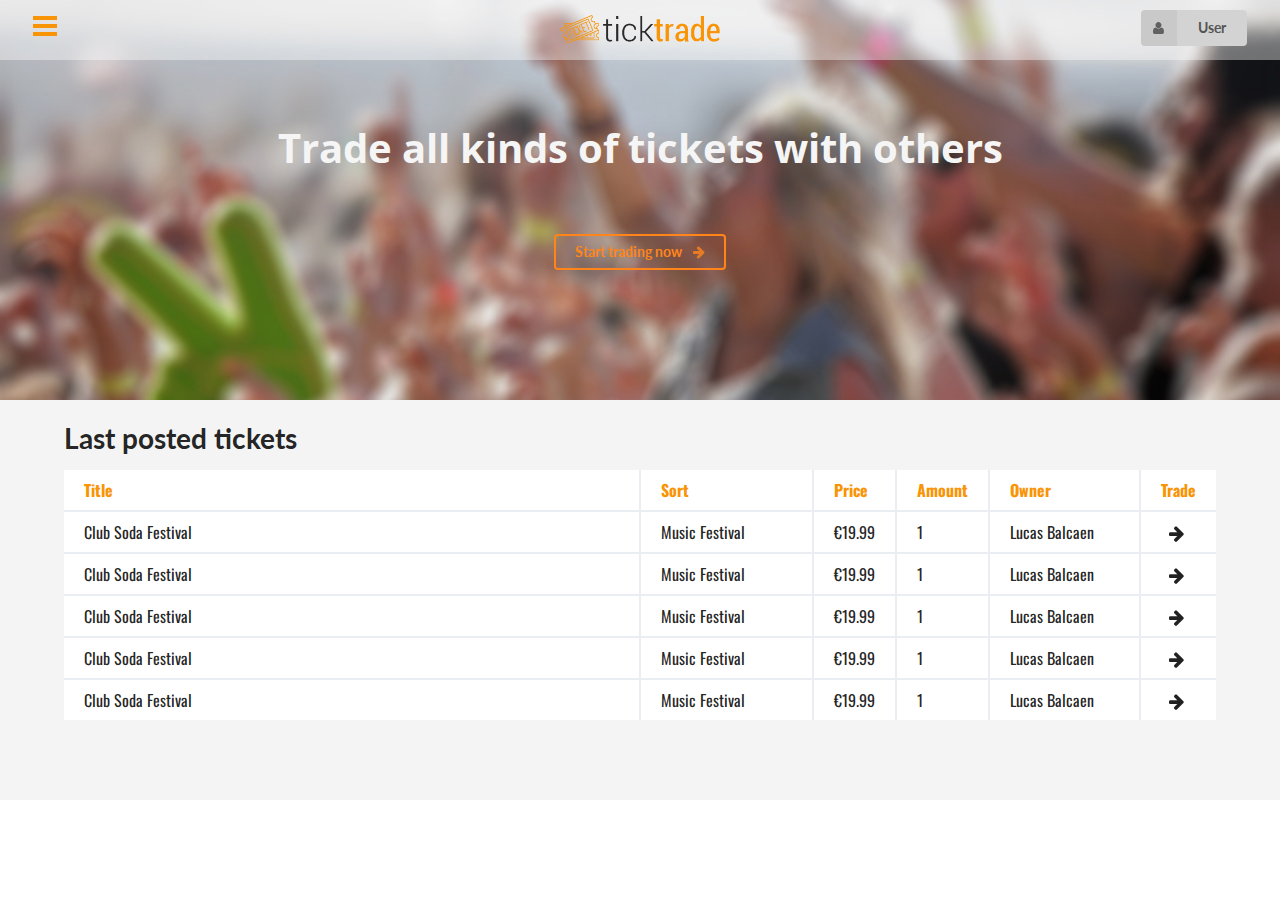
<file: src/index.html>
<!DOCTYPE html>
<html ng-app>
<head lang="en">
    <meta charset="UTF-8">
    <link rel="stylesheet" type="text/css" href="less/navicoon.css"/>
    <link rel="stylesheet" type="text/css" href="../lib/semantic-ui/semantic.min.css">
    <link rel="stylesheet" type="text/css" href="less/style.css"/>
    <script src="../lib/jquery/jquery-2.1.4.min.js"></script>
    <link href='https://fonts.googleapis.com/css?family=Open+Sans+Condensed:300' rel='stylesheet' type='text/css'>
    <link href='https://fonts.googleapis.com/css?family=Oswald' rel='stylesheet' type='text/css'>
    <title></title>

</head>
<body>
<header>
    <div id="bovenbar">
        <div class="hamburger">
            <div></div>
            <div></div>
            <div></div>
        </div>
        <img id="logo" src="images/logo.png">
        <div class="ui floating labeled icon dropdown button" id="rechterheader">
            <i class="user icon"></i>
            <span class="text">User</span>
            <div class="menu">
                <div class="item">
                    <i class="sign in icon"></i>
                    <a href="#">Sign In</a>
                </div>
                <div class="item">
                    <i class="add user icon"></i>
                    <a href="#">Register</a>
                </div>
            </div>
        </div>
    </div>
    <div class="zijmenu">
        <!-- Menu -->
        <ul>
            <li><a href="index.html">Home</a></li>
            <li><a href="werking.html">Werking</a></li>
            <li><a href="#">Help</a></li>
            <li><a href="#">Contact</a></li>
        </ul>
    </div>
    <h1 class="grotewittetitel">Trade all kinds of tickets with others</h1>
    <button class="ui inverted orange button" id="getstartedbtn">Start trading now <i class="right arrow icon"></i></button>
</header>
<section id="wrapper">
    <h1>Last posted tickets</h1>
    <table>
        <thead>
        <tr>
            <th>Title</th>
            <th>Sort</th>
            <th>Price</th>
            <th>Amount</th>
            <th>Owner</th>
            <th>Trade</th>
        </tr>
        </thead>
        <tbody>
            <tr>
                <td>Club Soda Festival</td>
                <td>Music Festival</td>
                <td>€19.99</td>
                <td>1</td>
                <td>Lucas Balcaen</td>
                <td><i class="right arrow icon"></i></td>
            </tr>
            <tr>
                <td>Club Soda Festival</td>
                <td>Music Festival</td>
                <td>€19.99</td>
                <td>1</td>
                <td>Lucas Balcaen</td>
                <td><i class="right arrow icon"></i></td>
            </tr>
            <tr>
                <td>Club Soda Festival</td>
                <td>Music Festival</td>
                <td>€19.99</td>
                <td>1</td>
                <td>Lucas Balcaen</td>
                <td><i class="right arrow icon"></i></td>
            </tr>
            <tr>
                <td>Club Soda Festival</td>
                <td>Music Festival</td>
                <td>€19.99</td>
                <td>1</td>
                <td>Lucas Balcaen</td>
                <td><i class="right arrow icon"></i></td>
            </tr>
            <tr>
                <td>Club Soda Festival</td>
                <td>Music Festival</td>
                <td>€19.99</td>
                <td>1</td>
                <td>Lucas Balcaen</td>
                <td><i class="right arrow icon"></i></td>
            </tr>
        </tbody>

</section>



<script src="js/navnavigatie.js"></script>
<script src="js/semanticinits.js"></script>

<script src="../lib/semantic-ui/semantic.min.js"></script>
</body>
</html>
</file>
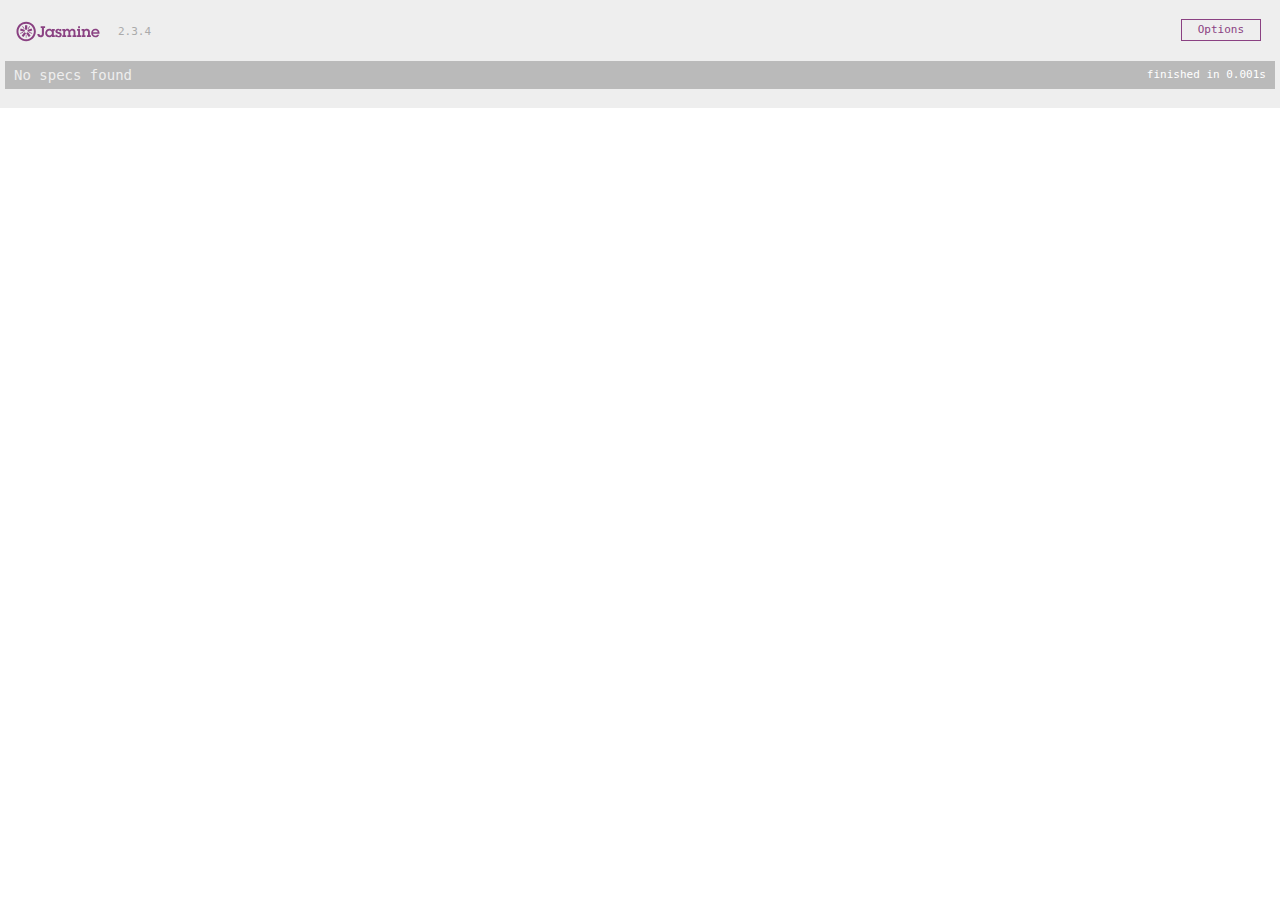
<file: SpecRunner.html>
<!DOCTYPE html>
<html>
<head>
  <meta charset="utf-8">
  <title>Jasmine Spec Runner v2.3.4</title>

  <link rel="shortcut icon" type="image/png" href="lib/jasmine-2.3.4/jasmine_favicon.png">
  <link rel="stylesheet" href="lib/jasmine-2.3.4/jasmine.css">

  <script src="lib/jasmine-2.3.4/jasmine.js"></script>
  <script src="lib/jasmine-2.3.4/jasmine-html.js"></script>
  <script src="lib/jasmine-2.3.4/boot.js"></script>

  <!-- include source files here... -->


  <!-- include spec files here... -->


</head>

<body>
</body>
</html>
</file>
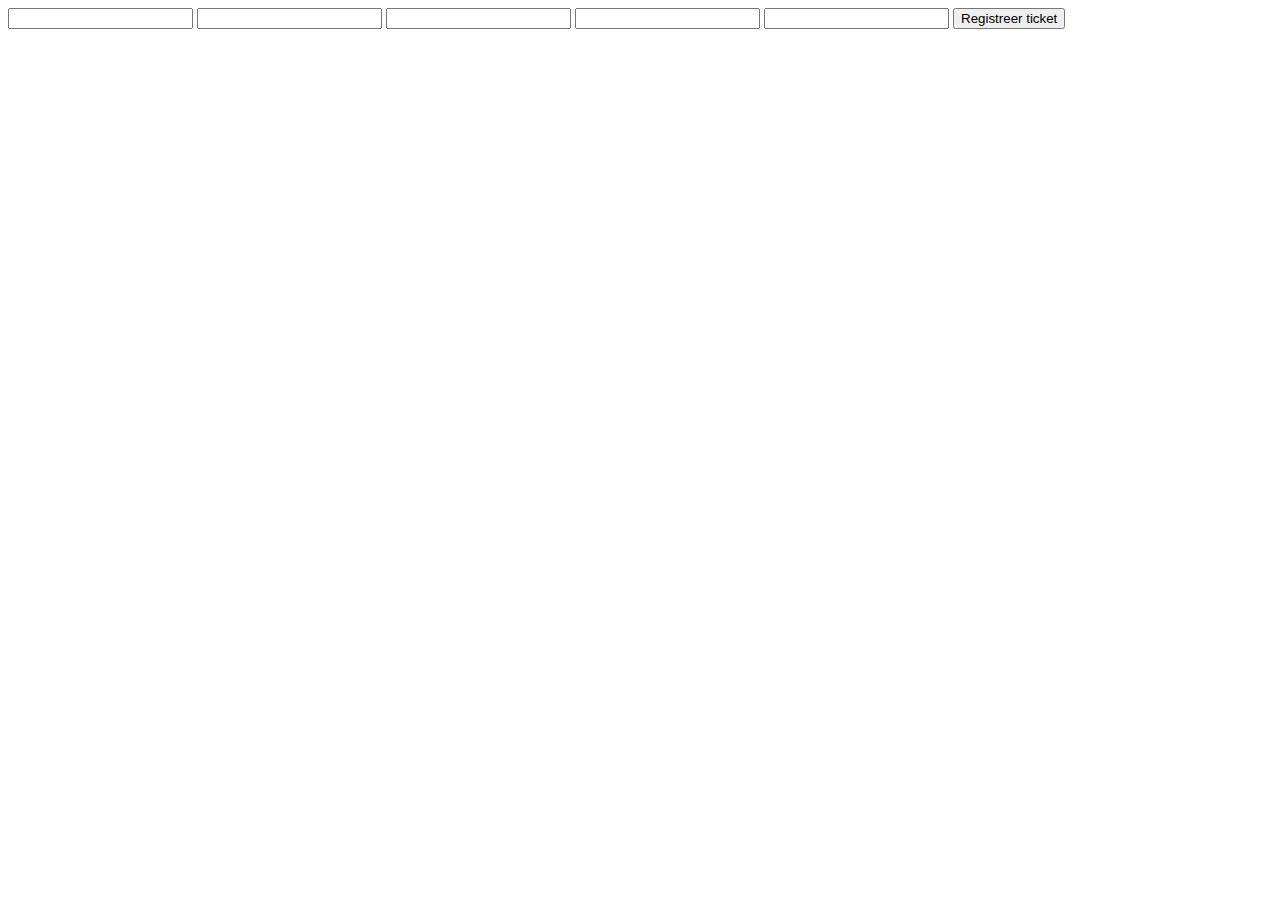
<file: src/ticketregistreren.html>
<!DOCTYPE html>
<html lang="en">
<head>
    <meta charset="UTF-8">
    <title></title>
</head>
<body>
    <form>
        <input type="text" id="formTicketTitle" name="formTicketTitle" />
        <input type="text" id="formTicketSort" name="formTicketSort" />
        <input type="text" id="formTicketPrice" name="formTicketPrice" />
        <input type="text" id="formTicketAmount" name="formTicketAmount" />
        <input type="text" id="formTicketOwner" name="formTicketOwner" />
        <button id="btnSaveTicket" name="btnSaveTicket">Registreer ticket</button>
    </form>
</body>
</html>
</file>
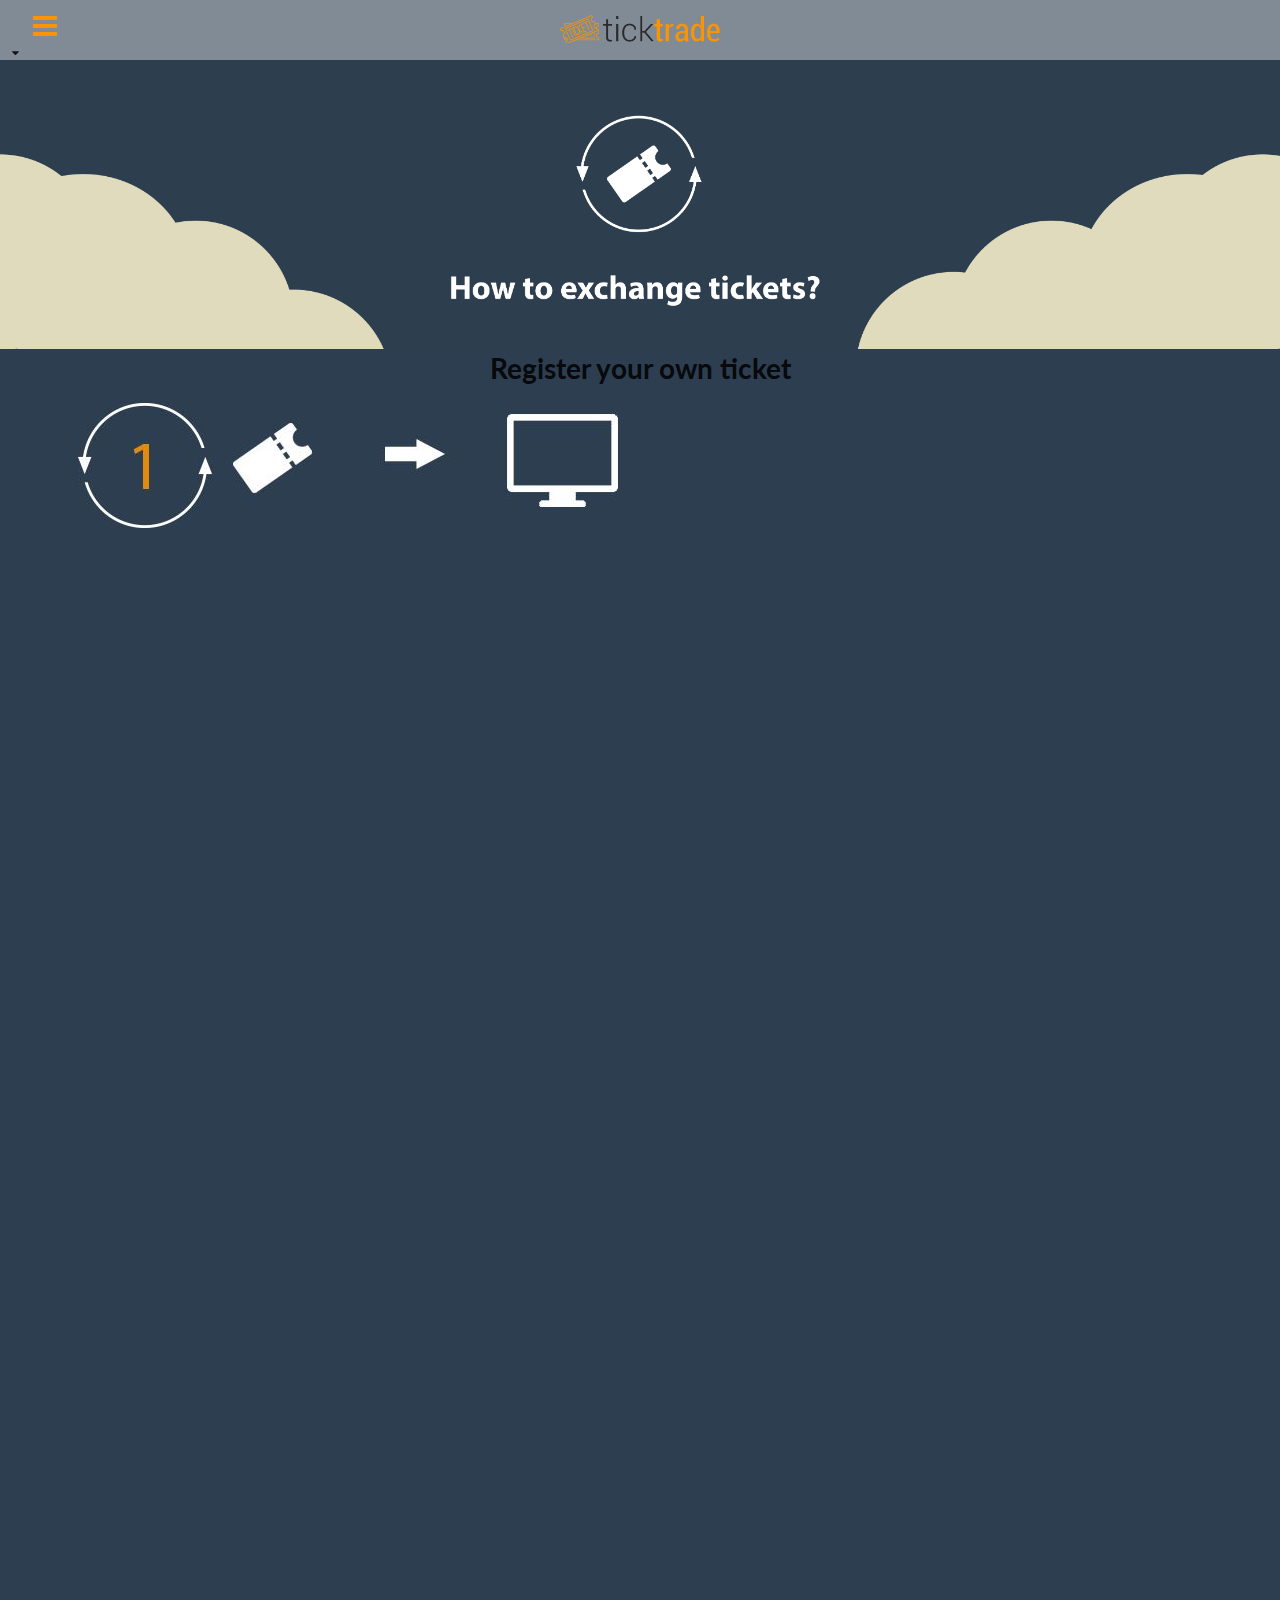
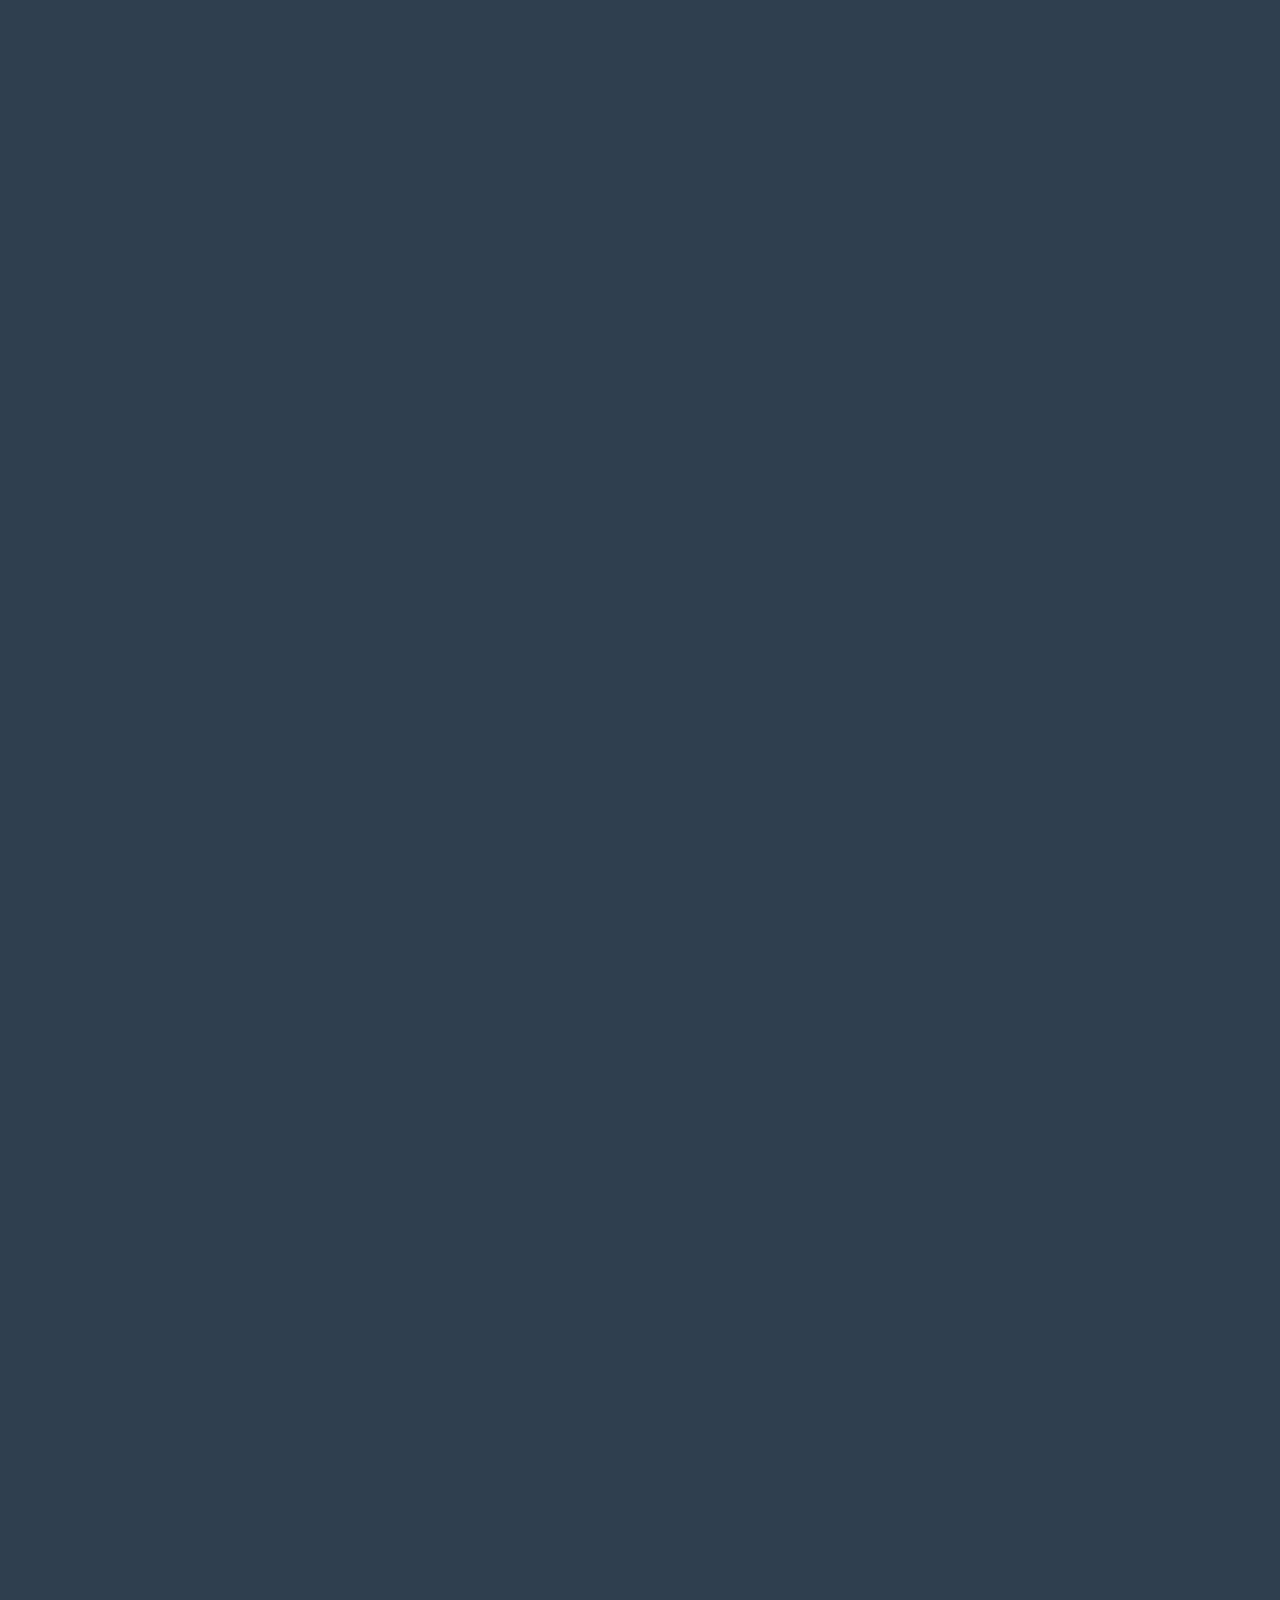
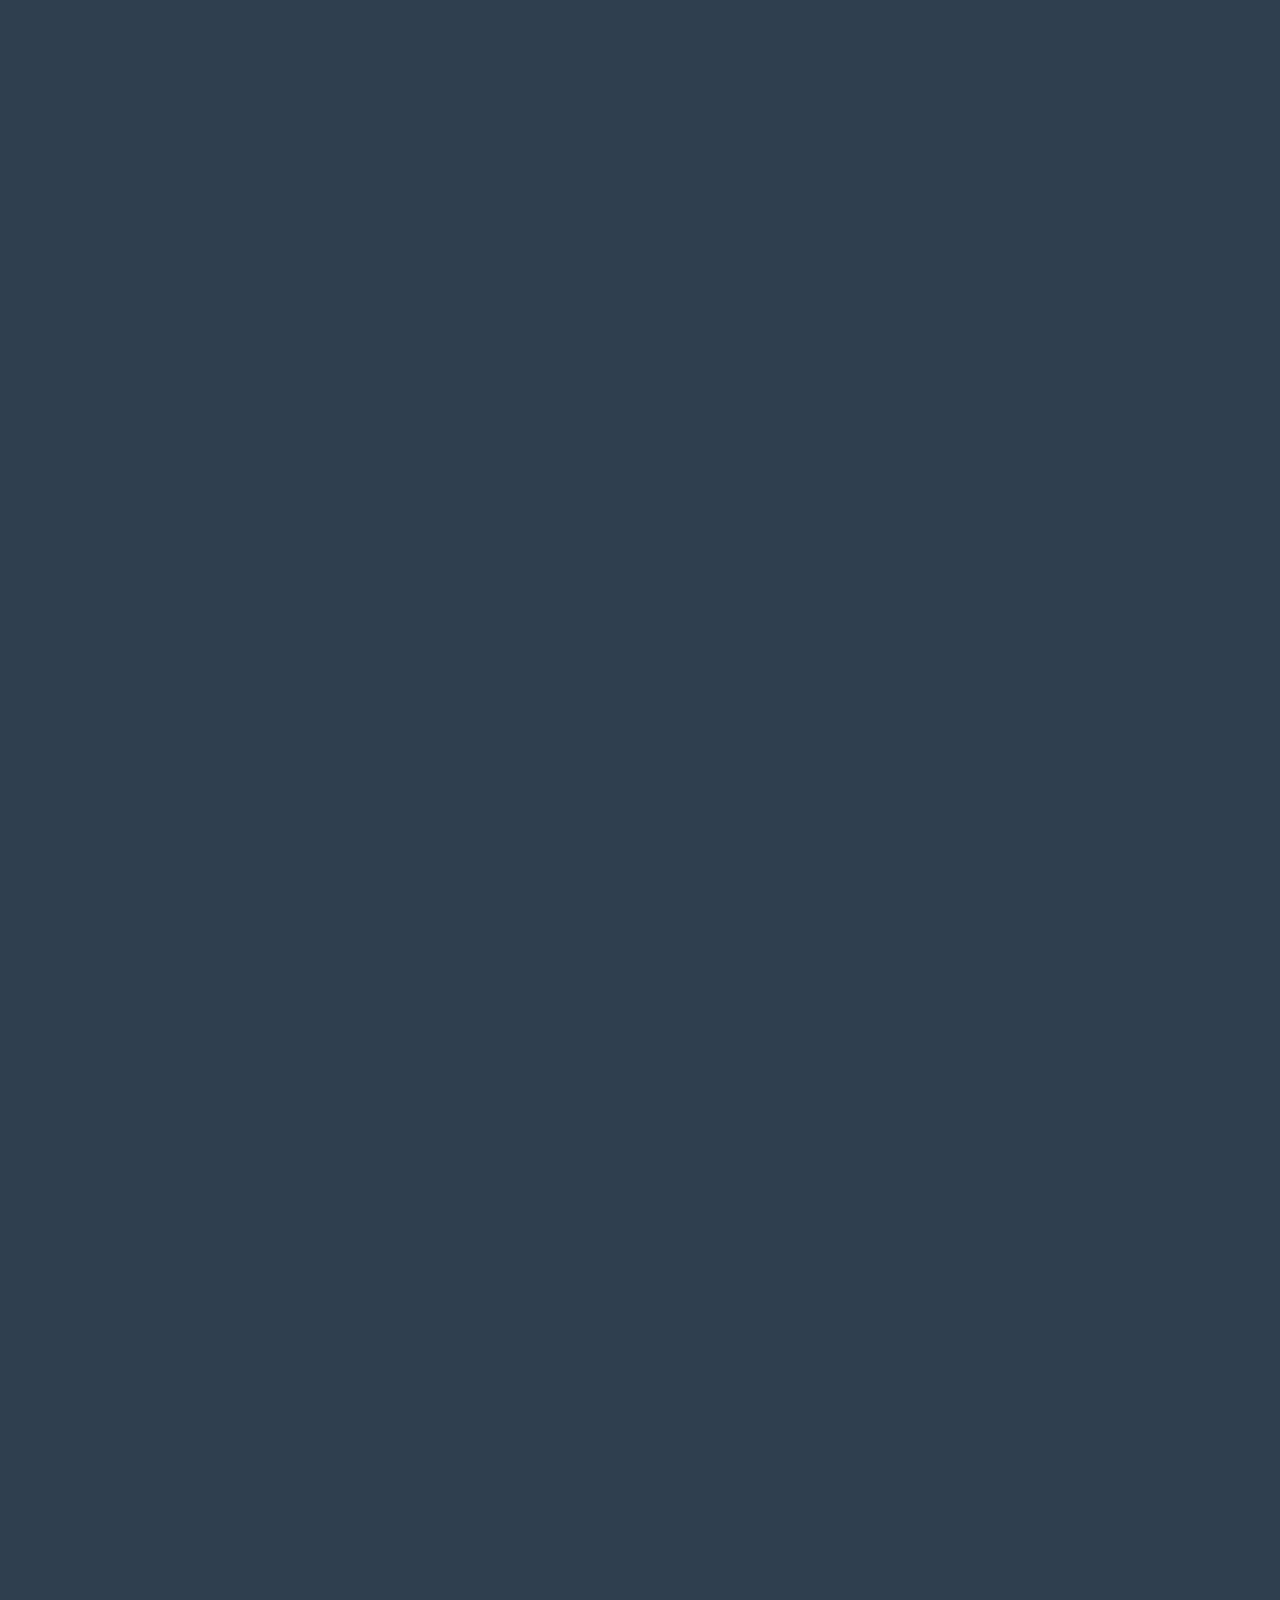
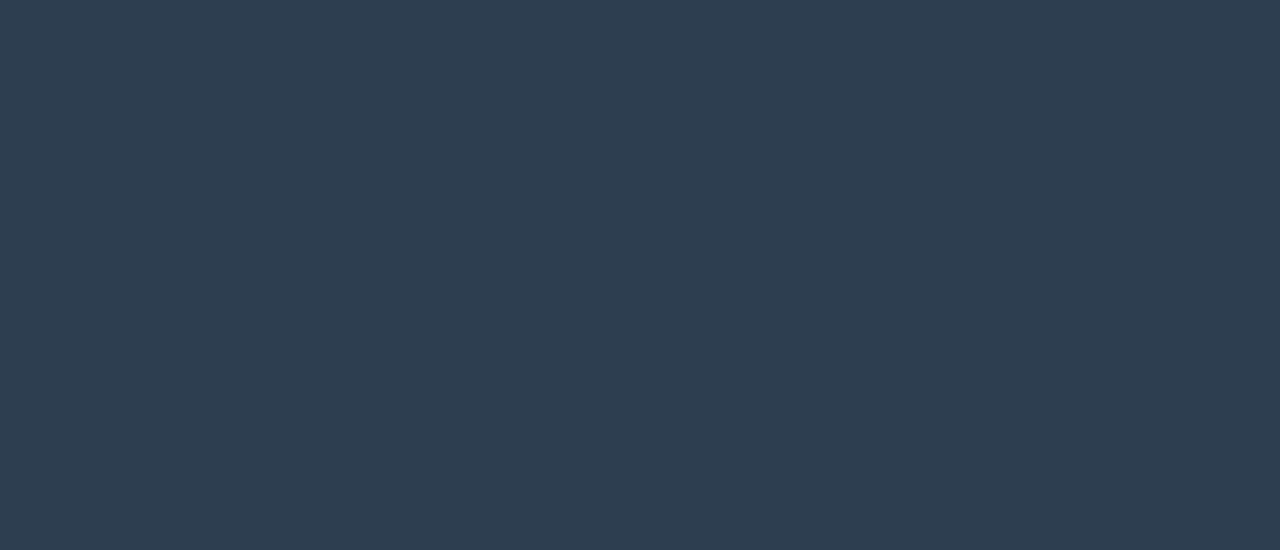
<file: src/werking.html>
<!DOCTYPE html>
<html>
<head lang="en">
    <meta charset="UTF-8">
    <link rel="stylesheet" type="text/css" href="less/styleWerking.css"/>
    <link rel="stylesheet" type="text/css" href="less/navicoon.css"/>
    <link rel="stylesheet" type="text/css" href="../lib/semantic-ui/semantic.min.css">
    <script src="../lib/jquery/jquery-2.1.4.min.js"></script>
    <script src="../lib/semantic-ui/semantic.min.js"></script>
    <title></title>
</head>
<body>
 <header>
     <div id="bovenbar">
         <div class="hamburger">
             <div></div>
             <div></div>
             <div></div>
         </div>
         <img id="logo" src="images/logo.png">
         <div class="ui dropdown item">
             <i class="icon dropdown"></i>
             <div class="menu">
                 <a href="#">Sign In</a>
                 <a href="#">Register</a>
             </div>
         </div>
     </div>
     <div class="zijmenu">
         <!-- Menu -->
         <ul>
             <li><a href="#">Home</a></li>
             <li><a href="/TicketsysteemFrontWerkend/src/werking.html">Werking</a></li>
             <li><a href="#">Help</a></li>
             <li><a href="#">Contact</a></li>
         </ul>
     </div>

     <img id="headerimage" src="images/headerWerking.jpg">
 </header>
 <article id="uitleg">

     <div class="ui container">
         <div class="ui relaxed divided items">
            <h1 class="ui center aligned header">Register your own ticket</h1>
                <div class="imagesuitleg">
                        <img src="images/stap1.JPG" id="image1s1" >
                        <img src="images/stap1Uitleg.JPG" id="image2s1">
                </div>
         </div>

     </div>


 </article>



 <script src="js/navnavigatie.js"></script>
</body>
</html>
</file>
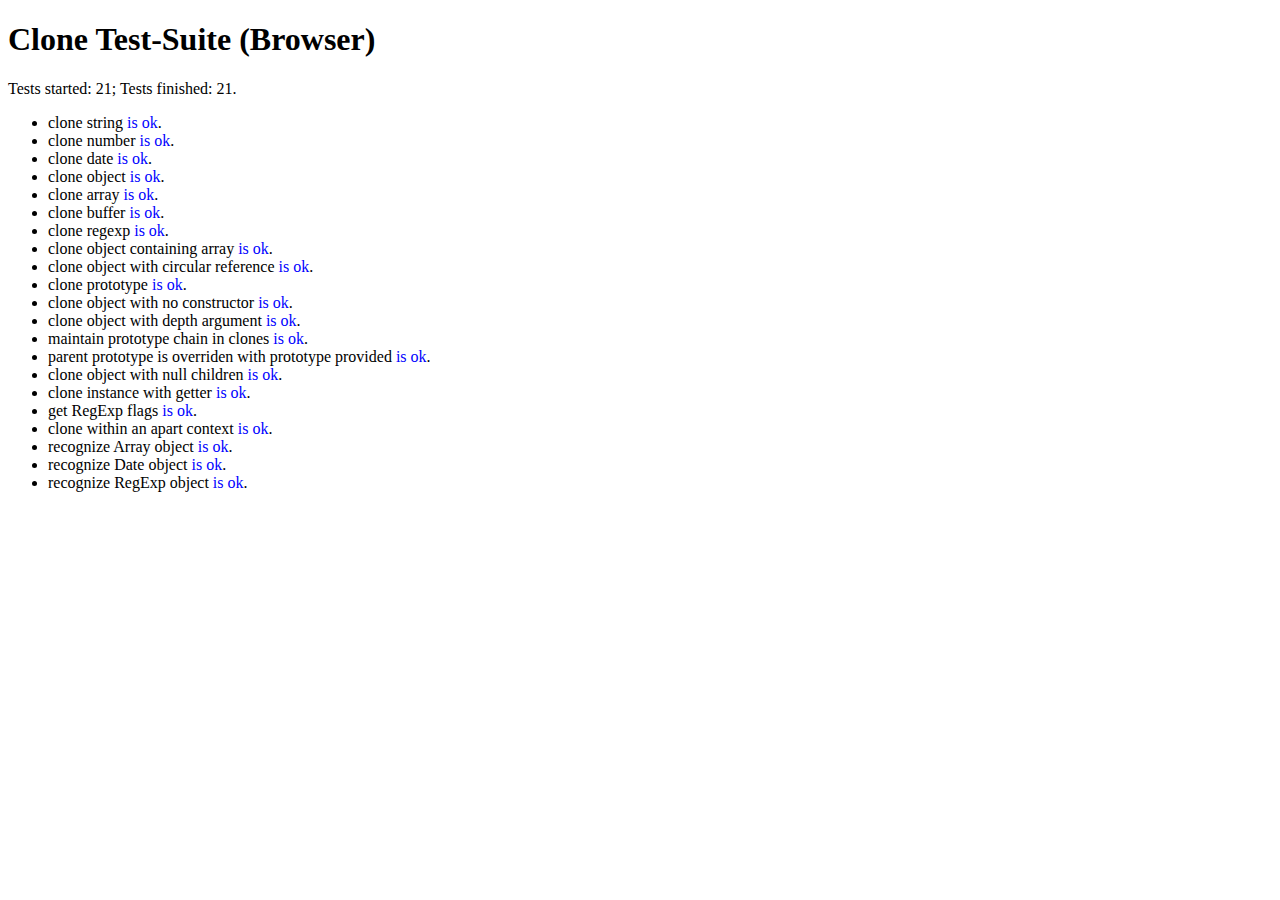
<file: node_modules/gulp-concat/node_modules/gulp-util/node_modules/vinyl/node_modules/clone/test.html>
<!doctype html>
<html>
  <head>
    <meta charset="utf-8">
    <title>Clone Test-Suite (Browser)</title>
    <script>
      var module = {};
      var tests = exports = module.exports = {};

      function require(moduleName) {
        if (moduleName == './') {
          return clone;
        }
      }

      function log(str) {
        logList.innerHTML += '<li>' + str + '</li>';
      }
    </script>
    <script src="clone.js"></script>
    <script src="test.js"></script>
  </head>
  <body>
    <h1 id="nodeunit-header">Clone Test-Suite (Browser)</h1>
    Tests started: <span id="testsStarted"></span>;
    Tests finished: <span id="testsFinished"></span>.
    <ul id="logList"></ul>
    <script>
      /* Methods copied from
       * https://github.com/caolan/nodeunit/blob/master/lib/assert.js
       */
      function isUndefinedOrNull(value) {
        return value === null || value === undefined;
      }

      function isArguments(object) {
        return Object.prototype.toString.call(object) == '[object Arguments]';
      }

      var _keys = function (obj){
        if (Object.keys) return Object.keys(obj);
        if (typeof obj != 'object' && typeof obj != 'function') {
          throw new TypeError('-');
        }
        var keys = [];
        for(var k in obj) if(obj.hasOwnProperty(k)) keys.push(k);
        return keys;
      };

      function objEquiv(a, b) {
        if (isUndefinedOrNull(a) || isUndefinedOrNull(b))
          return false;

        if (a.prototype !== b.prototype)
          return false;

        if (isArguments(a)) {
          if (!isArguments(b)) return false;
          a = pSlice.call(a);
          b = pSlice.call(b);
          return _deepEqual(a, b);
        }

        try {
          var ka = _keys(a), kb = _keys(b), key, i;
        } catch (e) {
          return false
        }

        if (ka.length != kb.length)
          return false;

        ka.sort();
        kb.sort();

        for (i = ka.length - 1; i >= 0; i--) {
          if (ka[i] != kb[i]) return false;
        }

        for (i = ka.length - 1; i >= 0; i--) {
          key = ka[i];
          if (!_deepEqual(a[key], b[key] ))
            return false;
        }

        return true;
      }
      function _deepEqual(actual, expected) {
        if (actual === expected) {
          return true;
        } else if (actual instanceof Date && expected instanceof Date) {
          return actual.getTime() === expected.getTime();
        } else if (actual instanceof RegExp && expected instanceof RegExp) {
          return actual.source === expected.source &&
              actual.global === expected.global &&
              actual.ignoreCase === expected.ignoreCase &&
              actual.multiline === expected.multiline;
        } else if (typeof actual != 'object' && typeof expected != 'object') {
          return actual == expected;
        } else {
          return objEquiv(actual, expected);
        }
      }

      for (var testName in tests) {
        setTimeout((function (testName) {
          try {
            testsStarted.innerHTML = (parseInt(testsStarted.innerHTML) || 0) + 1;
            function incFinished() {
              testsFinished.innerHTML = (parseInt(testsFinished.innerHTML) || 0) + 1;
            }

            tests[testName]({
              expect: function (num) {
                this._expect = num
              },
              ok: function (val) {
                if(!val) throw new Error(val + ' is not ok.')
              },
              equal: function (a,b) {
                if (a != b) throw new Error(a + ' is not equal to ' + b)
              },
              notEqual: function (a,b) {
                if (a == b) throw new Error(a + ' is equal to ' + b)
              },
              strictEqual: function (a,b) {
                if (a !== b) throw new Error(a + ' is not strict equal to ' + b)
              },
              deepEqual: function (a,b) {
                if (!_deepEqual(a,b))
                  throw new Error(JSON.stringify(a) + ' is not deep equal to ' +
                                  JSON.stringify(b))
              },
              done: function () {
                log(testName + ' <span style="color:blue">is ok</span>.');
                incFinished();
              }
            });
          } catch(e) {
            log(testName + ' <span style="color:red">FAIL.</span> <small>'+ e +'</small>');
            incFinished();
            console.log(e);
          }
        })(testName), 1);
      }
    </script>
  </body>
</html>
</file>
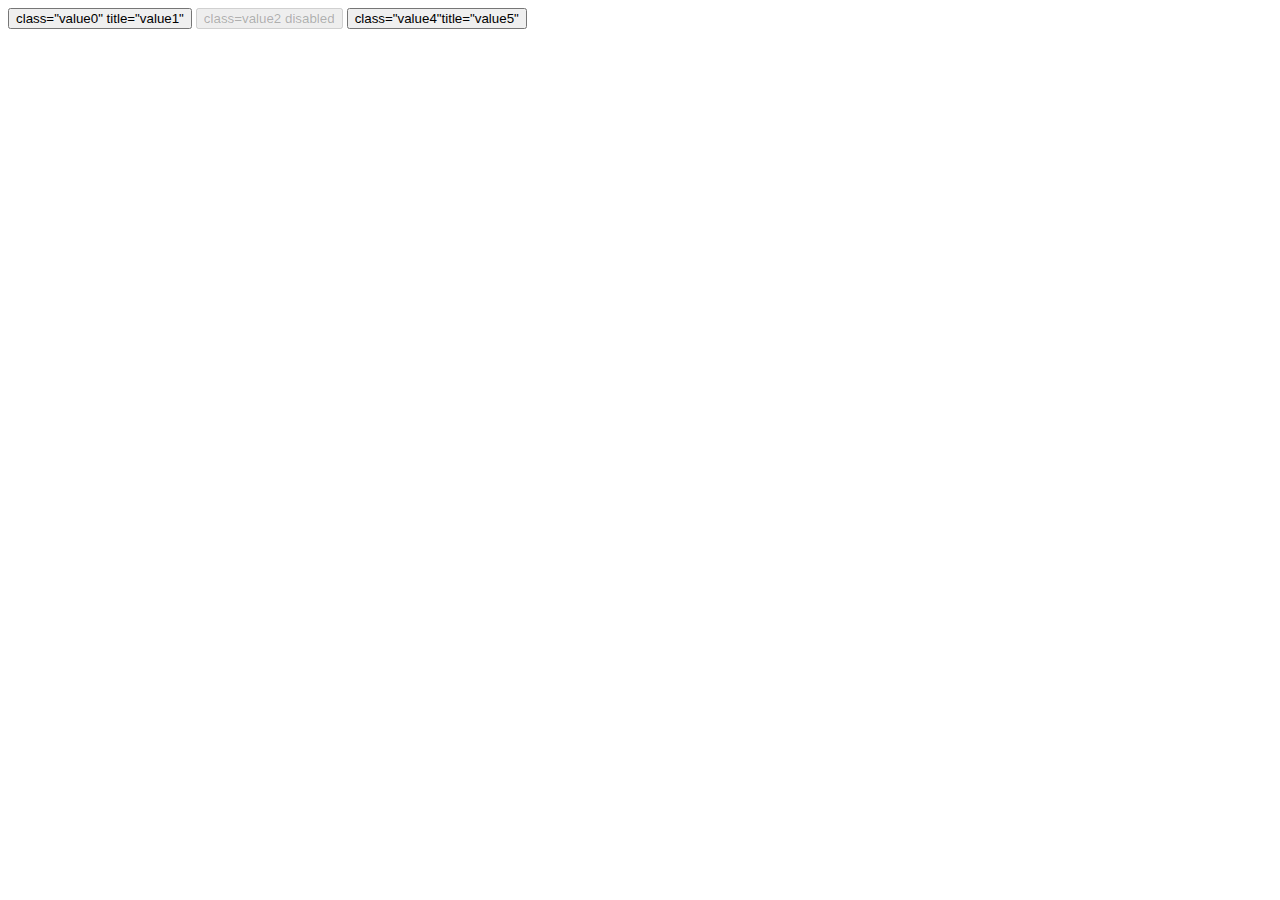
<file: node_modules/gulp-jshint/node_modules/jshint/node_modules/htmlparser2/test/Documents/Attributes.html>
<!doctype html>
<html>
<head>
	<title>Attributes test</title>
</head>
<body>
	<!-- Normal attributes -->
	<button id="test0" class="value0" title="value1">class="value0" title="value1"</button>

	<!-- Attributes with no quotes or value -->
	<button id="test1" class=value2 disabled>class=value2 disabled</button>

	<!-- Attributes with no space between them. No valid, but accepted by the browser -->
	<button id="test2" class="value4"title="value5">class="value4"title="value5"</button>
</body>
</html>
</file>
<file: src/less/navicoon.css>
*,
*:before,
*:after {
    -moz-box-sizing: border-box;
    -webkit-box-sizing: border-box;
    box-sizing: border-box;
}

.hamburger {
    *zoom: 1;
    z-index: 30;
}
.hamburger:before, .hamburger:after {
    content: " ";
    display: table;
}
.hamburger:after {
    clear: both;
}

.hamburger {
    cursor: pointer;
    width: 30px;
    height: 30px;
    padding: 3px;
    position: fixed;
    left: 30px;
    top: 13px;
}
.hamburger > div {
    background: #f89406;
    height: 4px;
    margin-bottom: 4px;
    float: left;
    width: 100%
}
.hamburger > div:nth-child(1), .hamburger > div:nth-child(3) {
    float: right;
}
.hamburger.active {
    -moz-transition: all 0.6s ease;
    -o-transition: all 0.6s ease;
    -webkit-transition: all 0.6s ease;
    transition: all 0.6s ease;
    -moz-transform:  scale(1, 1) rotateZ(180deg) translate(0, 4px);
    -ms-transform:  scale(1, 1) rotateZ(180deg) translate(0, 4px);
    -webkit-transform:  scale(1, 1) rotateZ(180deg) translate(0, 4px);
    transform:  scale(1, 1) rotateZ(180deg) translate(0, 4px);
}
.hamburger.active > div {
    -moz-transition: all 0.6s ease;
    -o-transition: all 0.6s ease;
    -webkit-transition: all 0.6s ease;
    transition: all 0.6s ease;
}
.hamburger.active > div:nth-child(1), .hamburger.active > div:nth-child(3) {
    width: 70%;
}
.hamburger.active > div:nth-child(2) {
    width: 90%;
}
.hamburger.active > div:nth-child(1) {
    -moz-transform:  scale(1, 1) rotateZ(45deg) translate(2px, 2px);
    -ms-transform:  scale(1, 1) rotateZ(45deg) translate(2px, 2px);
    -webkit-transform:  scale(1, 1) rotateZ(45deg) translate(2px, 2px);
    transform:  scale(1, 1) rotateZ(45deg) translate(2px, 2px);
}
.hamburger.active > div:nth-child(3) {
    -moz-transform:  scale(1, 1) rotateZ(-45deg) translate(2px, -2px);
    -ms-transform:  scale(1, 1) rotateZ(-45deg) translate(2px, -2px);
    -webkit-transform:  scale(1, 1) rotateZ(-45deg) translate(2px, -2px);
    transform:  scale(1, 1) rotateZ(-45deg) translate(2px, -2px);
}
.hamburger.active.active-end {
    -moz-transform:  scale(1, 1) rotateZ(360deg) translate(0, 0);
    -ms-transform:  scale(1, 1) rotateZ(360deg) translate(0, 0);
    -webkit-transform:  scale(1, 1) rotateZ(360deg) translate(0, 0);
    transform:  scale(1, 1) rotateZ(360deg) translate(0, 0);
}
.hamburger.active.active-end > div {
    width: 100%;
}
.hamburger.active.active-end > div:nth-child(1) {
    -moz-transform:  scale(1, 1) rotateZ(0deg) translate(0, 0);
    -ms-transform:  scale(1, 1) rotateZ(0deg) translate(0, 0);
    -webkit-transform:  scale(1, 1) rotateZ(0deg) translate(0, 0);
    transform:  scale(1, 1) rotateZ(0deg) translate(0, 0);
}
.hamburger.active.active-end > div:nth-child(3) {
    -moz-transform:  scale(1, 1) rotateZ(0deg) translate(0, 0);
    -ms-transform:  scale(1, 1) rotateZ(0deg) translate(0, 0);
    -webkit-transform:  scale(1, 1) rotateZ(0deg) translate(0, 0);
    transform:  scale(1, 1) rotateZ(0deg) translate(0, 0);
}
</file>
<file: src/less/style.css>
* {
  margin: 0;
  padding: 0;
}
body {
  position: relative;
}
header {
  width: 100%;
  height: 400px;
  background-image: url("../images/header.jpg");
  background-size: cover;
  background-repeat: no-repeat;
}
#bovenbar {
  width: 100%;
  height: 60px;
  background-color: rgba(255, 255, 255, 0.4);
}
#logo {
  width: 160px;
  margin-left: auto;
  margin-right: auto;
  padding-top: 15px;
  display: block;
}
#wrapper {
  background-color: #f4f4f4;
  width: 100%;
  height: 400px;
  margin-left: auto;
  margin-right: auto;
}
#wrapper h1 {
  margin-left: 5%;
}
#wrapper h1,
#wrapper table {
  padding-top: 20px;
}
.zijmenu {
  left: -285px;
  background-color: #555555;
  height: 100%;
  position: fixed;
  width: 285px;
  top: 0px;
}
.zijmenu ul {
  border-top: 1px solid #636366;
  list-style: none;
  margin: 0;
  padding: 0;
  padding-top: 50px;
}
.zijmenu li {
  border-bottom: 1px solid #636366;
  font-family: 'Open Sans', sans-serif;
  line-height: 45px;
  padding-bottom: 3px;
  padding-left: 20px;
  padding-top: 3px;
}
.zijmenu a {
  color: #fafafa;
  font-size: 15px;
  text-decoration: none;
  text-transform: uppercase;
}
.zijmenu a:hover {
  color: #f89406;
  font-size: 15px;
  text-decoration: none;
  text-transform: uppercase;
}
.grotewittetitel {
  color: whitesmoke;
  font-size: 40px;
  padding-top: 40px;
  text-align: center;
  font-family: 'Open Sans Condensed', sans-serif;
}
#getstartedbtn {
  margin-left: auto;
  margin-right: auto;
  display: block;
  margin-top: 60px;
}
#rechterheader {
  background-color: lightgrey;
  color: #555555;
  position: absolute;
  top: 10px;
  right: 30px;
}
#rechterheader a {
  text-decoration: none;
  color: #f89406;
}
#rechterheader .item i {
  color: #f89406;
}
table {
  font-family: 'Oswald', sans-serif;
  width: 90%;
  margin: 0 auto;
  border-collapse: collapse;
}
tr {
  width: 100%;
}
th {
  text-align: left;
  font-weight: bold;
}
td:first-child {
  width: 50%;
}
td:nth-child(2) {
  width: 15%;
}
td:nth-child(3) {
  width: 5%;
}
td:nth-child(4) {
  width: 5%;
}
td:nth-child(6) {
  width: 5%;
}
th,
td {
  background-color: white;
  font-size: 16px;
  line-height: 20px;
  height: 20px;
  padding: 10px 20px 10px 20px;
}
td {
  border-left: 2px solid #EAEDF2;
  border-bottom: 2px solid #EAEDF2;
}
th {
  border-left: 2px solid #EAEDF2;
  border-bottom: 2px solid #EAEDF2;
  color: #f89406;
}
td:first-child,
th:first-child {
  border-left: 0;
}
tr:last-child td {
  border-bottom: 0;
}
td:last-child {
  font-size: 18px;
  text-align: center;
}
</file>
<file: lib/jasmine-2.3.4/jasmine.css>
body { overflow-y: scroll; }

.jasmine_html-reporter { background-color: #eee; padding: 5px; margin: -8px; font-size: 11px; font-family: Monaco, "Lucida Console", monospace; line-height: 14px; color: #333; }
.jasmine_html-reporter a { text-decoration: none; }
.jasmine_html-reporter a:hover { text-decoration: underline; }
.jasmine_html-reporter p, .jasmine_html-reporter h1, .jasmine_html-reporter h2, .jasmine_html-reporter h3, .jasmine_html-reporter h4, .jasmine_html-reporter h5, .jasmine_html-reporter h6 { margin: 0; line-height: 14px; }
.jasmine_html-reporter .banner, .jasmine_html-reporter .symbol-summary, .jasmine_html-reporter .summary, .jasmine_html-reporter .result-message, .jasmine_html-reporter .spec .description, .jasmine_html-reporter .spec-detail .description, .jasmine_html-reporter .alert .bar, .jasmine_html-reporter .stack-trace { padding-left: 9px; padding-right: 9px; }
.jasmine_html-reporter .banner { position: relative; }
.jasmine_html-reporter .banner .title { background: url('[data-uri]') no-repeat; background: url('[data-uri]') no-repeat, none; -moz-background-size: 100%; -o-background-size: 100%; -webkit-background-size: 100%; background-size: 100%; display: block; float: left; width: 90px; height: 25px; }
.jasmine_html-reporter .banner .version { margin-left: 14px; position: relative; top: 6px; }
.jasmine_html-reporter #jasmine_content { position: fixed; right: 100%; }
.jasmine_html-reporter .version { color: #aaa; }
.jasmine_html-reporter .banner { margin-top: 14px; }
.jasmine_html-reporter .duration { color: #fff; float: right; line-height: 28px; padding-right: 9px; }
.jasmine_html-reporter .symbol-summary { overflow: hidden; *zoom: 1; margin: 14px 0; }
.jasmine_html-reporter .symbol-summary li { display: inline-block; height: 8px; width: 14px; font-size: 16px; }
.jasmine_html-reporter .symbol-summary li.passed { font-size: 14px; }
.jasmine_html-reporter .symbol-summary li.passed:before { color: #007069; content: "\02022"; }
.jasmine_html-reporter .symbol-summary li.failed { line-height: 9px; }
.jasmine_html-reporter .symbol-summary li.failed:before { color: #ca3a11; content: "\d7"; font-weight: bold; margin-left: -1px; }
.jasmine_html-reporter .symbol-summary li.disabled { font-size: 14px; }
.jasmine_html-reporter .symbol-summary li.disabled:before { color: #bababa; content: "\02022"; }
.jasmine_html-reporter .symbol-summary li.pending { line-height: 17px; }
.jasmine_html-reporter .symbol-summary li.pending:before { color: #ba9d37; content: "*"; }
.jasmine_html-reporter .symbol-summary li.empty { font-size: 14px; }
.jasmine_html-reporter .symbol-summary li.empty:before { color: #ba9d37; content: "\02022"; }
.jasmine_html-reporter .run-options { float: right; margin-right: 5px; border: 1px solid #8a4182; color: #8a4182; position: relative; line-height: 20px; }
.jasmine_html-reporter .run-options .trigger { cursor: pointer; padding: 8px 16px; }
.jasmine_html-reporter .run-options .payload { position: absolute; display: none; right: -1px; border: 1px solid #8a4182; background-color: #eee; white-space: nowrap; padding: 4px 8px; }
.jasmine_html-reporter .run-options .payload.open { display: block; }
.jasmine_html-reporter .bar { line-height: 28px; font-size: 14px; display: block; color: #eee; }
.jasmine_html-reporter .bar.failed { background-color: #ca3a11; }
.jasmine_html-reporter .bar.passed { background-color: #007069; }
.jasmine_html-reporter .bar.skipped { background-color: #bababa; }
.jasmine_html-reporter .bar.errored { background-color: #ca3a11; }
.jasmine_html-reporter .bar.menu { background-color: #fff; color: #aaa; }
.jasmine_html-reporter .bar.menu a { color: #333; }
.jasmine_html-reporter .bar a { color: white; }
.jasmine_html-reporter.spec-list .bar.menu.failure-list, .jasmine_html-reporter.spec-list .results .failures { display: none; }
.jasmine_html-reporter.failure-list .bar.menu.spec-list, .jasmine_html-reporter.failure-list .summary { display: none; }
.jasmine_html-reporter .results { margin-top: 14px; }
.jasmine_html-reporter .summary { margin-top: 14px; }
.jasmine_html-reporter .summary ul { list-style-type: none; margin-left: 14px; padding-top: 0; padding-left: 0; }
.jasmine_html-reporter .summary ul.suite { margin-top: 7px; margin-bottom: 7px; }
.jasmine_html-reporter .summary li.passed a { color: #007069; }
.jasmine_html-reporter .summary li.failed a { color: #ca3a11; }
.jasmine_html-reporter .summary li.empty a { color: #ba9d37; }
.jasmine_html-reporter .summary li.pending a { color: #ba9d37; }
.jasmine_html-reporter .summary li.disabled a { color: #bababa; }
.jasmine_html-reporter .description + .suite { margin-top: 0; }
.jasmine_html-reporter .suite { margin-top: 14px; }
.jasmine_html-reporter .suite a { color: #333; }
.jasmine_html-reporter .failures .spec-detail { margin-bottom: 28px; }
.jasmine_html-reporter .failures .spec-detail .description { background-color: #ca3a11; }
.jasmine_html-reporter .failures .spec-detail .description a { color: white; }
.jasmine_html-reporter .result-message { padding-top: 14px; color: #333; white-space: pre; }
.jasmine_html-reporter .result-message span.result { display: block; }
.jasmine_html-reporter .stack-trace { margin: 5px 0 0 0; max-height: 224px; overflow: auto; line-height: 18px; color: #666; border: 1px solid #ddd; background: white; white-space: pre; }
</file>
<file: src/less/styleWerking.css>
* {
  margin: 0;
  padding: 0;
}
body {
  position: relative;
}
header {
  width: 100%;
  background-color: #2d3e50;
}
#uitleg {
  background-color: #2d3e50;
  width: 100%;
  height: 5000px;
}
#uitleg .imagesuitleg {
  width: 60%;
}
#headerimage {
  width: 100%;
}
#bovenbar {
  width: 100%;
  height: 60px;
  background-color: rgba(255, 255, 255, 0.4);
}
#logo {
  width: 160px;
  margin-left: auto;
  margin-right: auto;
  padding-top: 15px;
  display: block;
}
#wrapper {
  background-color: #f89406;
  width: 95%;
  height: 400px;
  margin-left: auto;
  margin-right: auto;
  margin-top: 40px;
}
.zijmenu {
  left: -285px;
  background-color: #555555;
  height: 100%;
  position: fixed;
  width: 285px;
  top: 0px;
}
.zijmenu ul {
  border-top: 1px solid #636366;
  list-style: none;
  margin: 0;
  padding: 0;
  padding-top: 50px;
}
.zijmenu li {
  border-bottom: 1px solid #636366;
  font-family: 'Open Sans', sans-serif;
  line-height: 45px;
  padding-bottom: 3px;
  padding-left: 20px;
  padding-top: 3px;
}
.zijmenu a {
  color: #fff;
  font-size: 15px;
  text-decoration: none;
  text-transform: uppercase;
}
.zijmenu a:hover {
  color: #f89406;
  font-size: 15px;
  text-decoration: none;
  text-transform: uppercase;
}
</file>
